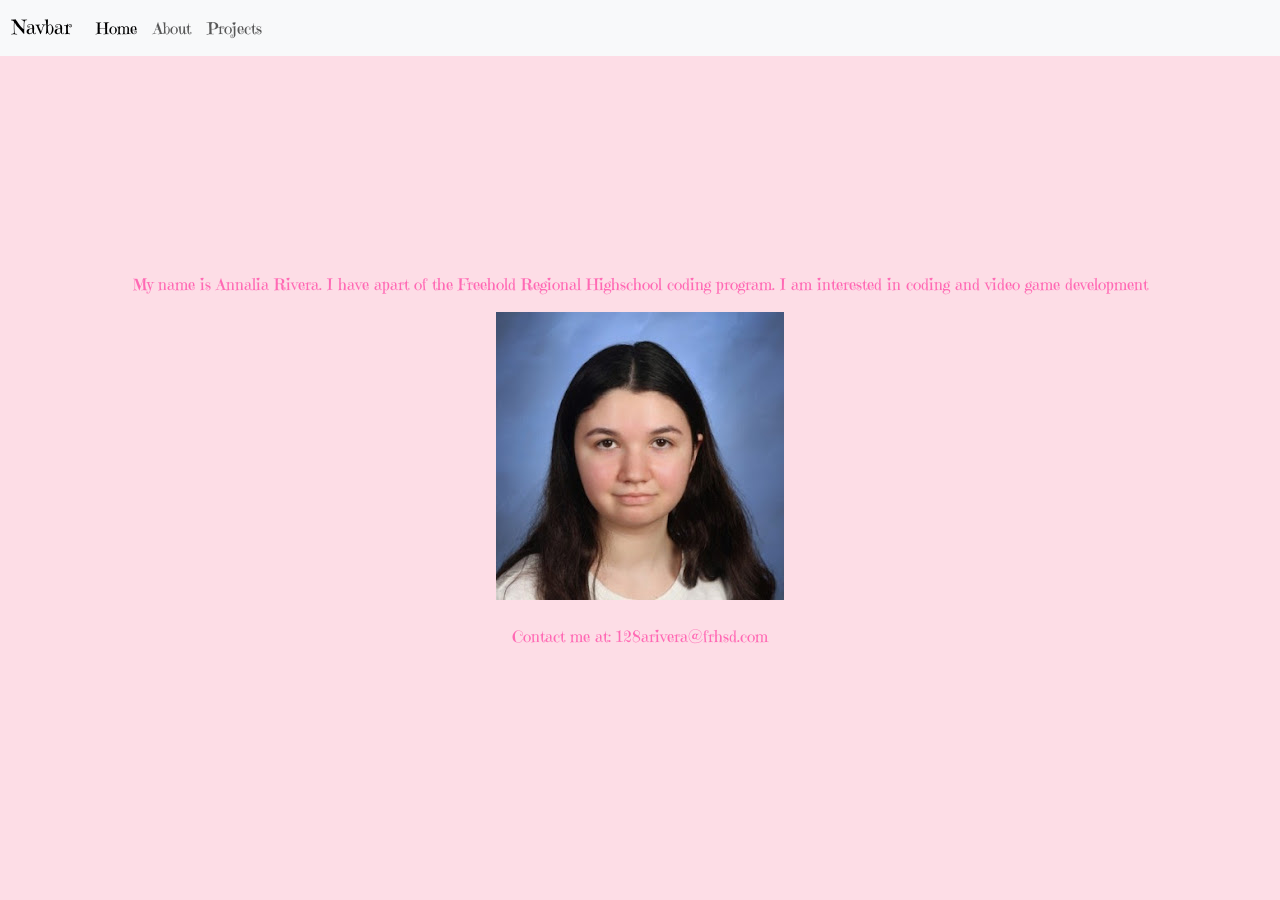
<file: about.html>
<!doctype html>
<html lang="en">

<head>
    <meta charset="utf-8">
    <meta name="viewport" content="width=device-width, initial-scale=1">
    <title>Portfolio</title>
    <link href="https://cdn.jsdelivr.net/npm/bootstrap@5.3.8/dist/css/bootstrap.min.css" rel="stylesheet"
        integrity="sha384-sRIl4kxILFvY47J16cr9ZwB07vP4J8+LH7qKQnuqkuIAvNWLzeN8tE5YBujZqJLB" crossorigin="anonymous">
    <link rel="stylesheet" href="style.css">
    <link rel="preconnect" href="https://fonts.googleapis.com">
    <link rel="preconnect" href="https://fonts.gstatic.com" crossorigin>
    <link href="https://fonts.googleapis.com/css2?family=Emilys+Candy&display=swap" rel="stylesheet">
    <style>
        body {
            background-color: #fddde6
        }
    </style>
</head>

<body>

    <script src="https://cdn.jsdelivr.net/npm/bootstrap@5.3.8/dist/js/bootstrap.bundle.min.js"
        integrity="sha384-FKyoEForCGlyvwx9Hj09JcYn3nv7wiPVlz7YYwJrWVcXK/BmnVDxM+D2scQbITxI"
        crossorigin="anonymous"></script>

    <nav class="navbar navbar-expand-lg bg-body-tertiary">
        <div class="container-fluid">
            <a class="navbar-brand" href="#">Navbar</a>
            <button class="navbar-toggler" type="button" data-bs-toggle="collapse" data-bs-target="#navbarNavAltMarkup"
                aria-controls="navbarNavAltMarkup" aria-expanded="false" aria-label="Toggle navigation">
                <span class="navbar-toggler-icon"></span>
            </button>
            <div class="collapse navbar-collapse" id="navbarNavAltMarkup">
                <div class="navbar-nav">
                    <a class="nav-link active" aria-current="page" href="index.html">Home</a>
                    <a class="nav-link" href="about.html">About</a>
                    <a class="nav-link" href="project.html">Projects</a>
                </div>
            </div>
        </div>
    </nav>
    <br>
    <br>
    <br>
    <br>
    <br>
    <br>
    <br>
    <br>
    <br>
    <p class="text-center">
        My name is Annalia Rivera. I have apart of the Freehold Regional Highschool coding program. I am interested in
        coding and video game development
    </p>
    <img src="img/unnamed.jpg"  class="center" alt="...">
    <br>
    <p class="text-center"> Contact me at: 128arivera@frhsd.com</p>
</body>

</html>
</file>
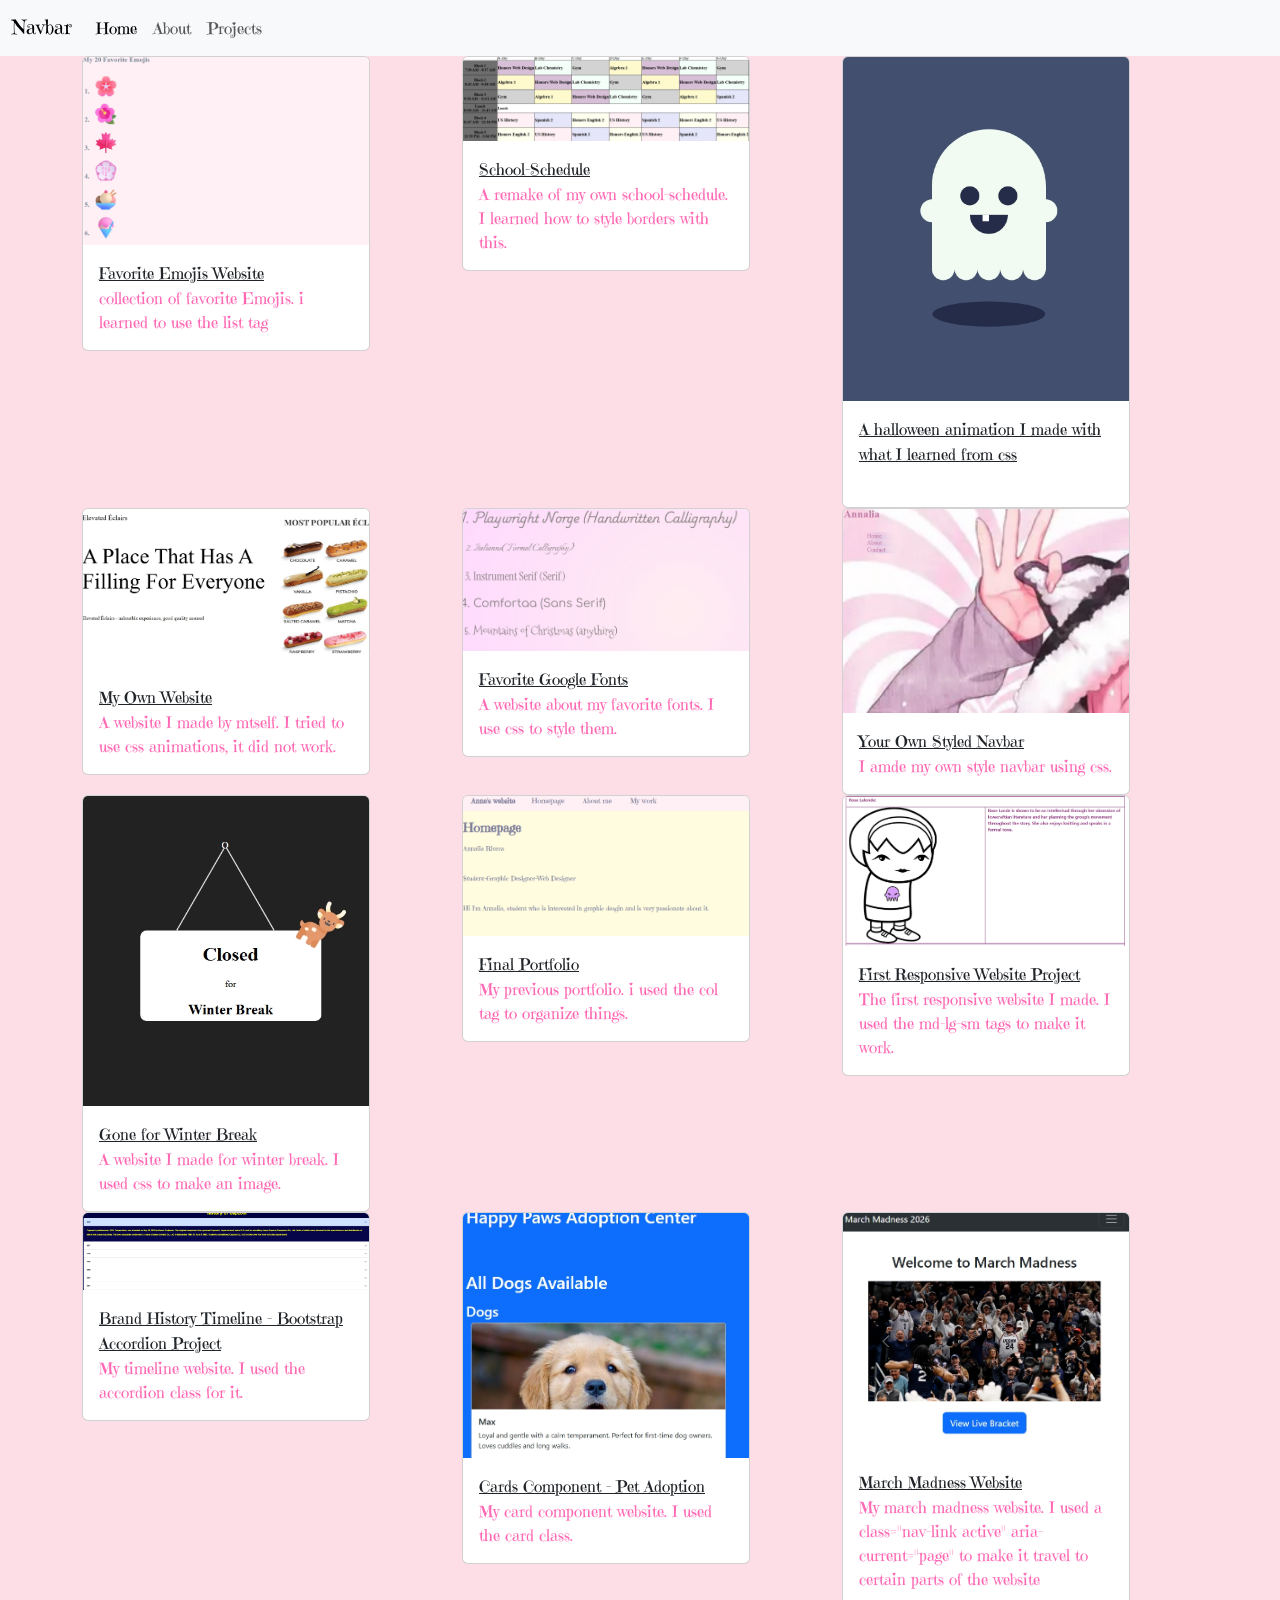
<file: project.html>
<!doctype html>
<html lang="en">

<head>
    <meta charset="utf-8">
    <meta name="viewport" content="width=device-width, initial-scale=1">
    <title>Portfolio</title>
    <link href="https://cdn.jsdelivr.net/npm/bootstrap@5.3.8/dist/css/bootstrap.min.css" rel="stylesheet"
        integrity="sha384-sRIl4kxILFvY47J16cr9ZwB07vP4J8+LH7qKQnuqkuIAvNWLzeN8tE5YBujZqJLB" crossorigin="anonymous">
    <link rel="stylesheet" href="style.css">
    <link rel="preconnect" href="https://fonts.googleapis.com">
    <link rel="preconnect" href="https://fonts.gstatic.com" crossorigin>
    <link href="https://fonts.googleapis.com/css2?family=Emilys+Candy&display=swap" rel="stylesheet">
    <style>
        body {
            background-color: #fddde6;
        }
    </style>

</head>

<body>

    <nav class="navbar navbar-expand-lg bg-body-tertiary">
        <div class="container-fluid">
            <a class="navbar-brand" href="#">Navbar</a>
            <button class="navbar-toggler" type="button" data-bs-toggle="collapse" data-bs-target="#navbarNavAltMarkup"
                aria-controls="navbarNavAltMarkup" aria-expanded="false" aria-label="Toggle navigation">
                <span class="navbar-toggler-icon"></span>
            </button>
            <div class="collapse navbar-collapse" id="navbarNavAltMarkup">
                <div class="navbar-nav">
                    <a class="nav-link active" aria-current="page" href="index.html">Home</a>
                    <a class="nav-link" href="about.html">About</a>
                    <a class="nav-link" href="project.html">Projects</a>
                </div>
            </div>
        </div>
    </nav>
    <div class="container">
        <div class="row">
            <div class="col">
                <div class="card" style="width: 18rem;">
                    <img src="img/Screenshot_24-4-2026_7430_annaliaaaaa.github.io.jpeg" class="card-img-top" alt="...">
                    <div class="card-body">
                        <a href="https://annaliaaaaa.github.io/Emoji/" class="card-title"
                            title="Favorite Emojis Website">
                            Favorite Emojis Website
                        </a>
                        <p class="card-text">collection of favorite Emojis. i learned to use the list tag</p>
                    </div>
                </div>
            </div>


            <div class="col">
                <div class="card" style="width: 18rem;">
                    <img src="img/Screenshot_24-4-2026_74335_annaliaaaaa.github.io.jpeg" class="card-img-top" alt="...">
                    <div class="card-body">
                        <a href="https://annaliaaaaa.github.io/School-Schedule/" class="card-title"
                            title="School-Schedule">
                            School-Schedule
                        </a>
                        <p class="card-text">A remake of my own school-schedule. I learned how to style borders with
                            this.</p>
                    </div>
                </div>
            </div>
            <div class="col">
                <div class="card" style="width: 18rem;">
                    <img src="img/Screenshot_24-4-2026_7453_annaliaaaaa.github.io.jpeg" class="card-img-top" alt="...">
                    <div class="card-body">
                        <a href="https://annaliaaaaa.github.io/halloween/?authuser=0" class="card-title" title="Halloween css>
                Halloween Css
            </a>
            <p class=" card-text">A halloween animation I made with what I learned from css</p>
                    </div>
                </div>
            </div>
            <div class="col">
                <div class="card" style="width: 18rem;">
                    <img src="img/Screenshot_24-4-2026_81123_annaliaaaaa.github.io.jpeg" class="card-img-top" alt="...">
                    <div class="card-body">
                        <a href=https://annaliaaaaa.github.io/Own/?authuser=0" class="card-title"
                            title="My Own Website">
                            My Own Website
                        </a>
                        <p class="card-text">A website I made by mtself. I tried to use css animations, it did not work.
                        </p>
                    </div>
                </div>
            </div>
            <div class="col">
                <div class="card" style="width: 18rem;">
                    <img src="img/Screenshot_24-4-2026_74446_annaliaaaaa.github.io.jpeg" class="card-img-top" alt="...">
                    <div class="card-body">
                        <a href="https://annaliaaaaa.github.io/Fonts/?authuser=0" class="card-title"
                            title="Favorite Google Fonts">
                            Favorite Google Fonts
                        </a>
                        <p class="card-text">A website about my favorite fonts. I use css to style them.</p>
                    </div>
                </div>
            </div>
            <div class="col">
                <div class="card" style="width: 18rem;">
                    <img src="img/Screenshot_24-4-2026_74417_annaliaaaaa.github.io.jpeg" class="card-img-top" alt="...">
                    <div class="card-body">
                        <a href="https://annaliaaaaa.github.io/pinknavbar/?authuser=0" class="card-title"
                            title="Your Own Styled Navbar">
                            Your Own Styled Navbar
                        </a>
                        <p class="card-text">I amde my own style navbar using css.</p>
                    </div>
                </div>
            </div>
            <div class="col">
                <div class="card" style="width: 18rem;">
                    <img src="img/Screenshot_24-4-2026_74430_annaliaaaaa.github.io.jpeg" class="card-img-top" alt="...">
                    <div class="card-body">
                        <a href="https://annaliaaaaa.github.io/closedforbreak/?authuser=0" class="card-title"
                            title="Gone for Winter Break">
                            Gone for Winter Break
                        </a>
                        <p class="card-text">A website I made for winter break. I used css to make an image.</p>
                    </div>
                </div>
            </div>
            <div class="col">
                <div class="card" style="width: 18rem;">
                    <img src="img/Screenshot_24-4-2026_74513_annaliaaaaa.github.io.jpeg" class="card-img-top" alt="...">
                    <div class="card-body">
                        <a href="https://annaliaaaaa.github.io/Portfolio/?authuser=0" class="card-title"
                            title="Final Portfolio">
                            Final Portfolio
                        </a>
                        <p class="card-text">My previous portfolio. i used the col tag to organize things.</p>
                    </div>
                </div>
            </div>
            <div class="col">
                <div class="card" style="width: 18rem;">
                    <img src="img/Screenshot_24-4-2026_74538_annaliaaaaa.github.io.jpeg" class="card-img-top" alt="...">
                    <div class="card-body">
                        <a href="https://annaliaaaaa.github.io/first-responsive/?authuser=0" class="card-title"
                            title="First Responsive Website Project">
                            First Responsive Website Project
                        </a>
                        <p class="card-text">The first responsive website I made. I used the md-lg-sm tags to make it
                            work.</p>
                    </div>

                </div>
            </div>
            <div class="col">
                <div class="card" style="width: 18rem;">
                    <img src="img/Screenshot_24-4-2026_74551_annaliaaaaa.github.io.jpeg" class="card-img-top" alt="...">
                    <div class="card-body">
                        <a href="https://annaliaaaaa.github.io/7-project/?authuser=0" class="card-title"
                            title="Brand History Timeline - Bootstrap Accordion Project">
                            Brand History Timeline - Bootstrap Accordion Project
                        </a>
                        <p class="card-text">My timeline website. I used the accordion class for it.</p>
                    </div>
                </div>
            </div>
            <div class="col">
                <div class="card" style="width: 18rem;">
                    <img src="img/Screenshot_24-4-2026_74620_dsmubrbwxn-3573588715-a.codehs.me.jpeg"
                        class="card-img-top" alt="...">
                    <div class="card-body">
                        <a href="https://codehs.com/student/7097041/section/814699/assignment/211567602"
                            class="card-title" title="Cards Component - Pet Adoption">
                            Cards Component - Pet Adoption
                        </a>
                        <p class="card-text">My card component website. I used the card class.</p>
                    </div>
                </div>
            </div>
            <div class="col">
                <div class="card" style="width: 18rem;">
                    <img src="img/Screenshot_24-4-2026_74640_codehs.com.jpeg" class="card-img-top" alt="...">
                    <div class="card-body">
                        <a href="https://codehs.com/student/7097041/section/814699/assignment/213589059"
                            class="card-title" title="March Madness Website">
                            March Madness Website
                        </a>
                        <p class="card-text">My march madness website. I used a class="nav-link active"
                            aria-current="page" to
                            make it travel to certain parts of the website</p>
                    </div>
                </div>
            </div>
        </div>
    </div>



    <script src="https://cdn.jsdelivr.net/npm/bootstrap@5.3.8/dist/js/bootstrap.bundle.min.js"
        integrity="sha384-FKyoEForCGlyvwx9Hj09JcYn3nv7wiPVlz7YYwJrWVcXK/BmnVDxM+D2scQbITxI"
        crossorigin="anonymous"></script>

</body>

</html>
</file>
<file: style.css>
p {
  font-family: "Emilys Candy", serif;
  font-weight: 400;
  font-style: normal;
}

a {
  font-family: "Emilys Candy", serif;
  font-weight: 400;
  font-style: normal;
}

.center {
  display: block;
  margin-left: auto;
  margin-right: auto;
}

p {
  color: #FF69B4;
}

a {
  color: #FF69B4;
}
</file>
